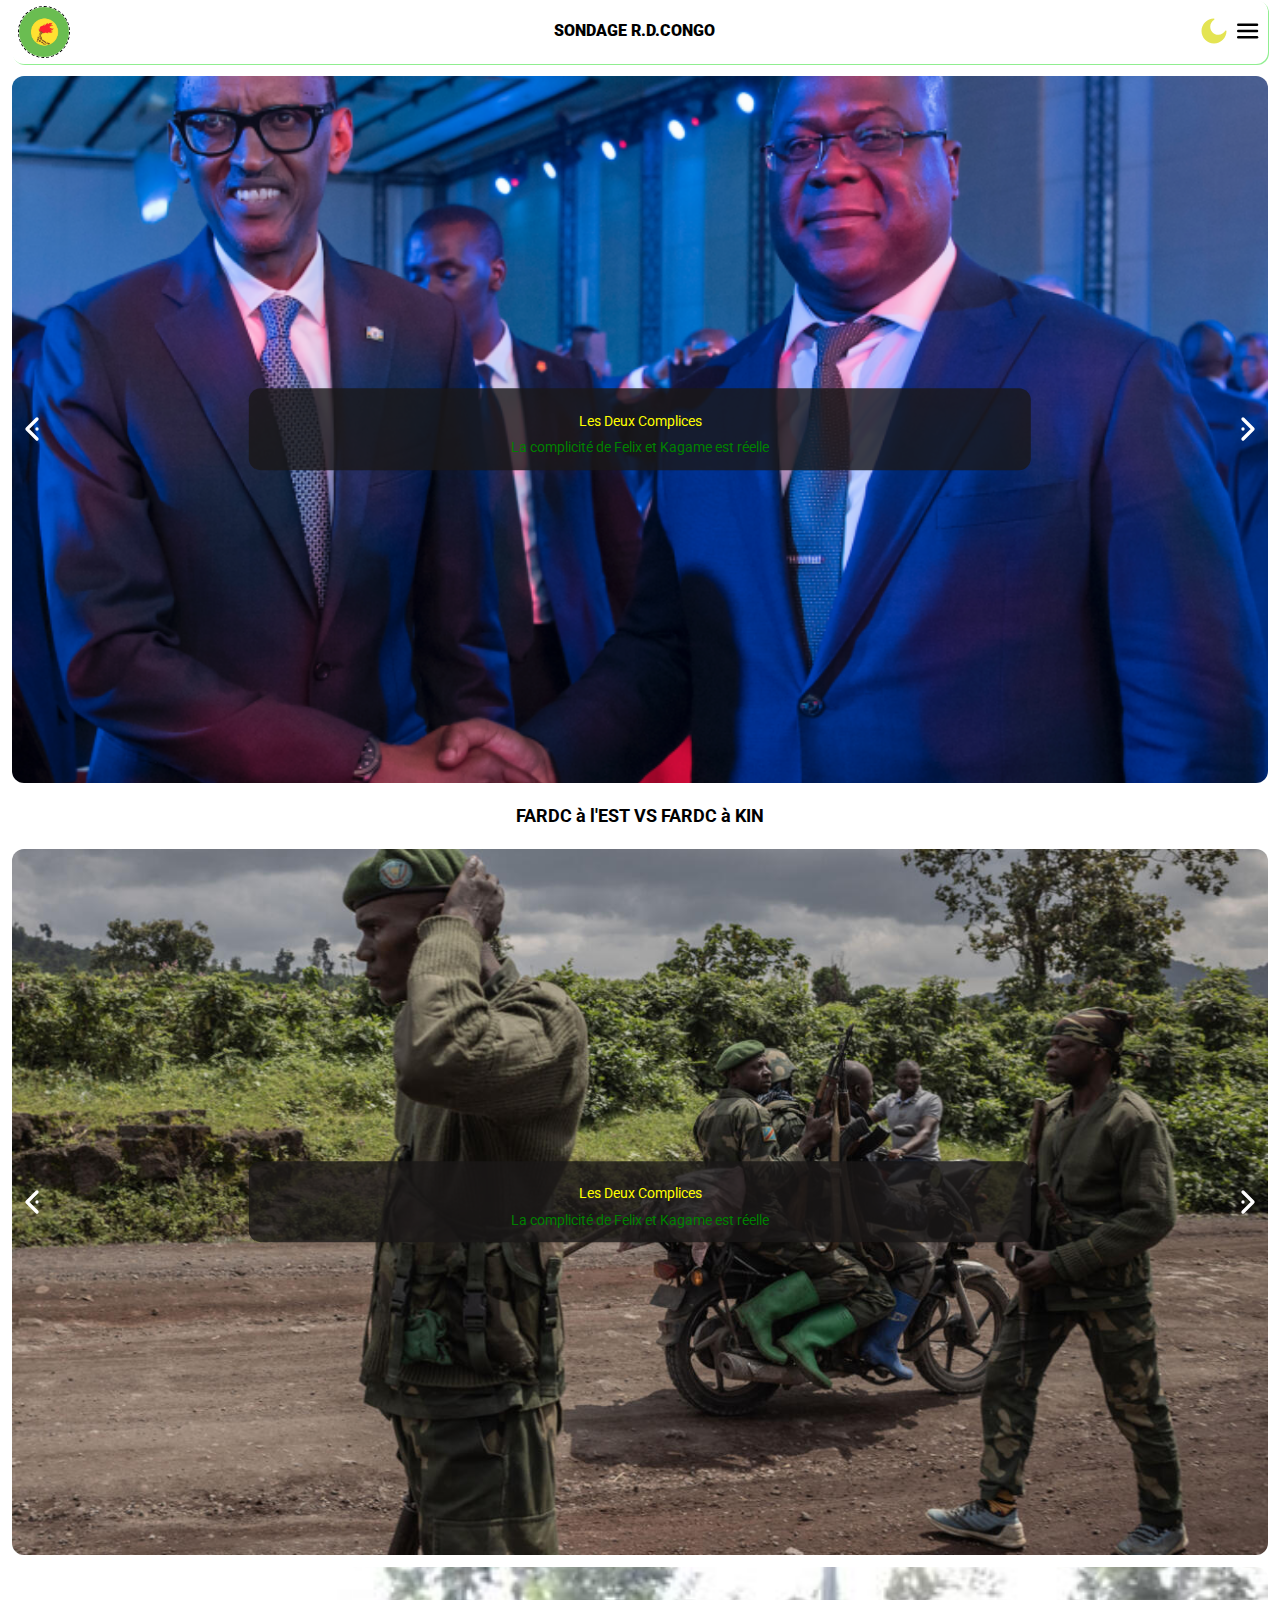
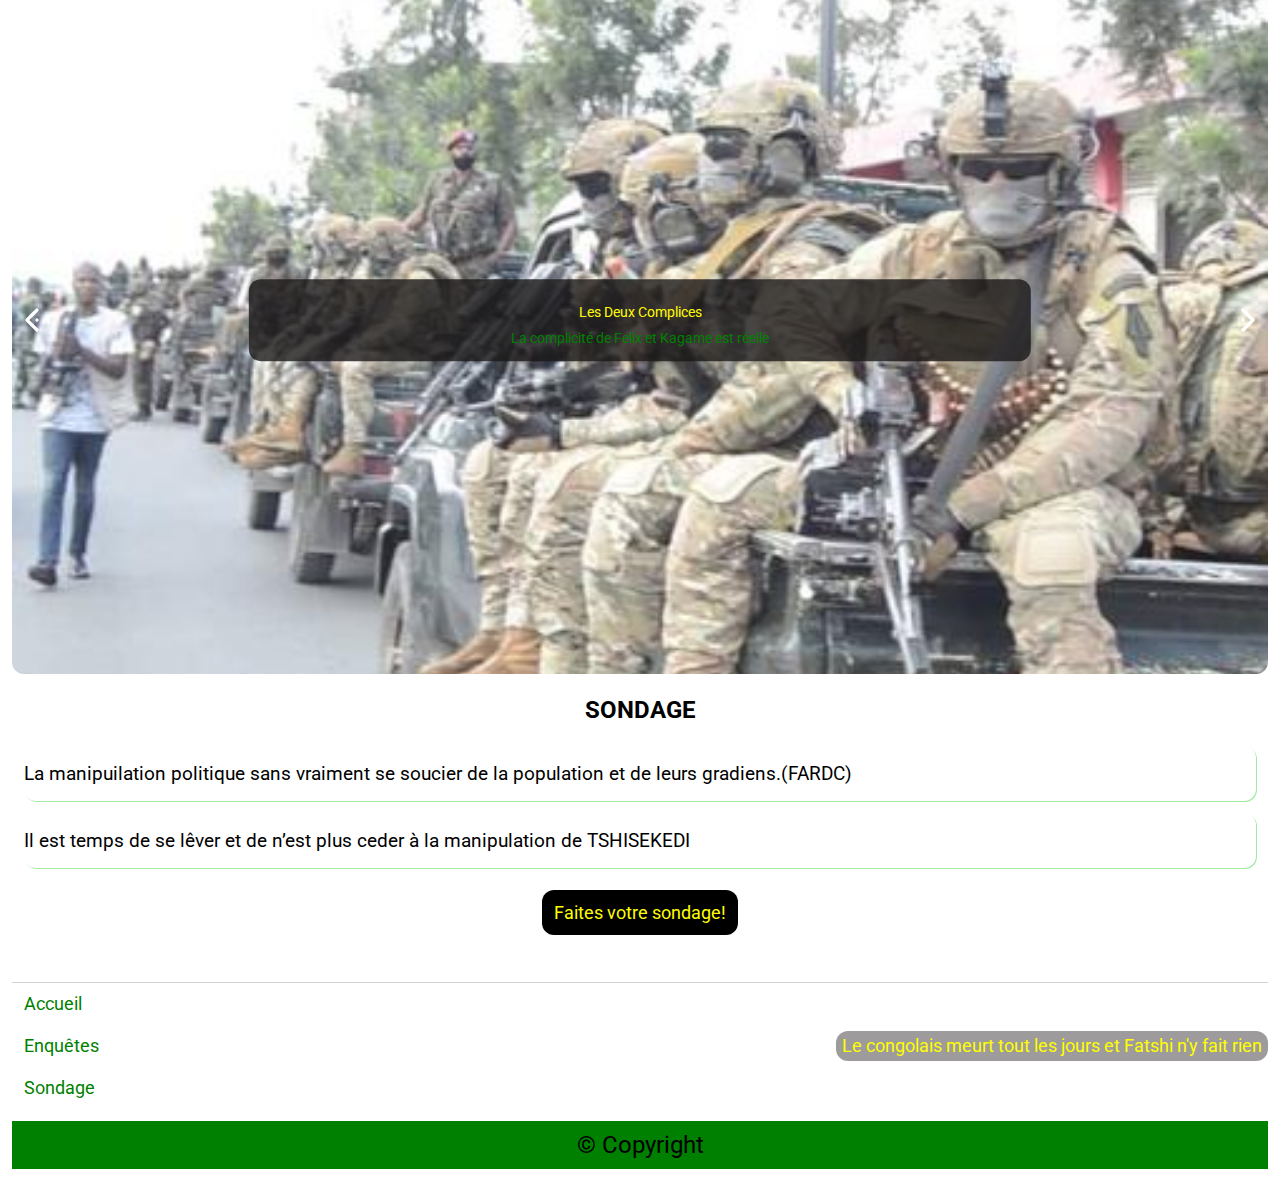
<file: index.html>
<!doctype html>
<html lang="fr">
<head>
    <meta charset="UTF-8">
    <meta name="viewport"
          content="width=device-width, user-scalable=no, initial-scale=1.0, maximum-scale=1.0, minimum-scale=1.0">
    <meta http-equiv="X-UA-Compatible" content="ie=edge">
    <link rel="preconnect" href="https://fonts.googleapis.com">
    <link rel="preconnect" href="https://fonts.gstatic.com" crossorigin>
    <link
        href="https://fonts.googleapis.com/css2?family=Roboto:ital,wght@0,100..900;1,100..900&family=Ubuntu+Sans:ital,wght@0,100..800;1,100..800&family=Ubuntu:ital,wght@0,300;0,400;0,500;0,700;1,300;1,400;1,500;1,700&display=swap"
        rel="stylesheet">
    <link rel="stylesheet" href="public/css/reset.css">
    <link id="style" rel="stylesheet" href="public/css/styles.css">
    <script src="public/js/script.js" type="module"></script>
    <title>Sondage RDCongo</title>
</head>
<body>
    <header>
        <nav>
            <a href="index.html">
                <img src="public/assets/logo/303035-2000px-flag-of-zaire-svg.jpg" alt="drapeau du Zaire">
            </a>
            <h2>Sondage R.D.Congo</h2>
            <div id="headList">
                <div class="open">
                    <ul>
                        <li><a href="index.html">Accueil</a></li>
                        <li><a href="search.html">Enquêtes</a></li>
                        <li><a href="public/sondage.html">Sondage</a></li>
                    </ul>
                    <svg id="close" width="30" height="30" xmlns:xlink="http://www.w3.org/2000/svg" fill="$text-white">
                        <use href="assets/sprites.svg#closeBurger"></use>
                    </svg>
                </div>
                <svg id="theme-switch" width="30" height="30" xmlns:xlink="http://www.w3.org/2000/svg" fill="#e4e453">
                    <use href="assets/sprites.svg#light"></use>
                </svg>
                <svg id="burger" width="30" height="30" xmlns:xlink="http://www.w3.org/2000/svg" fill="">
                    <use href="assets/sprites.svg#burger"></use>
                </svg>
            </div>
        </nav>
    </header>
    <main>
        <section id="hero">
            <div class="slides" id="rdc-vs-rw">
                <div class="elements">
                    <article class="element active 3">
                        <img src="public/assets/images/602030806225d267370232.png" alt="Image de felix tshisekedi et paul kagame">
                        <figcaption>
                            <h2>Les deux complices</h2>
                            <p>La complicité de Felix et Kagame est réelle</p>
                        </figcaption>
                    </article>
                    <article class="element">
                        <img src="public/assets/images/Felix-Tshisekedi-Paul-Kagame.jpg" alt="Image de felix tshisekedi et paul kagame">
                        <figcaption>
                            <h2>Les deux complices</h2>
                            <p>La complicité de Felix et Kagame est réelle</p>
                        </figcaption>
                    </article>
                    <article class="element">
                        <img src="public/assets/images/kagame_tshisekedi_jpg.jpg" alt="Image de felix tshisekedi et paul kagame">
                        <figcaption>
                            <h2>Les deux complices</h2>
                            <p>La complicité de Felix et Kagame est réelle</p>
                        </figcaption>
                    </article>
                    <article class="element">
                        <img src="public/assets/images/PhotoFATSHI-KAGAME.jpg" alt="Image de felix tshisekedi et paul kagame">
                        <figcaption>
                            <h2>Les deux complices</h2>
                            <p>La complicité de Felix et Kagame est réelle</p>
                        </figcaption>
                    </article>
                </div>
                <svg id="left" class="prev" width="40" height="40" xmlns:xlink="http://www.w3.org/2000/svg" fill="">
                    <use href="assets/sprites.svg#left"></use>
                </svg>
                <svg id="right" class="next1" width="40" height="40" xmlns:xlink="http://www.w3.org/2000/svg" fill="">
                    <use href="assets/sprites.svg#right"></use>
                </svg>
            </div>
        </section>
        <section id="compare">
            <h1>FARDC à l'EST VS FARDC à KIN</h1>
            <div class="slides" id="goma">
                <div class="elements">
                    <article class="element active 2">
                        <img src="public/assets/images/000_32BP787.jpg" alt="Image de felix tshisekedi et paul kagame">
                        <figcaption>
                            <h2>Les deux complices</h2>
                            <p>La complicité de Felix et Kagame est réelle</p>
                        </figcaption>
                    </article>
                    <article class="element">
                        <img src="public/assets/images/6d428760-063d-4ce9-b690-f20ef1b8b20b_w1200_r1.avif" alt="Image de felix tshisekedi et paul kagame">
                        <figcaption>
                            <h2>Les deux complices</h2>
                            <p>La complicité de Felix et Kagame est réelle</p>
                        </figcaption>
                    </article>
                    <article class="element">
                        <img src="public/assets/images/6a69ea4_ftp-import-images-1-pbvtvmjrrtbe-2025-01-27t113155z-646897230-rc28ica1urx3-rtrmadp-3-congo-security.avif" alt="Image de felix tshisekedi et paul kagame">
                        <figcaption>
                            <h2>Les deux complices</h2>
                            <p>La complicité de Felix et Kagame est réelle</p>
                        </figcaption>
                    </article>
                </div>
                <svg id="left" class="prev" width="40" height="40" xmlns:xlink="http://www.w3.org/2000/svg" fill="">
                    <use href="assets/sprites.svg#left"></use>
                </svg>
                <svg id="right" class="next2" width="40" height="40" xmlns:xlink="http://www.w3.org/2000/svg" fill="">
                    <use href="assets/sprites.svg#right"></use>
                </svg>
            </div>
            <div class="slides" id="kinois">
                <div class="elements">
                    <article class="element active 1">
                        <img src="public/assets/images/bitmap_500_nocrop_1_1_20210423122816207256-Goma.jpg_BON.jpg" alt="Image de felix tshisekedi et paul kagame">
                        <figcaption>
                            <h2>Les deux complices</h2>
                            <p>La complicité de Felix et Kagame est réelle</p>
                        </figcaption>
                    </article>
                    <article class="element 2">
                        <img src="public/assets/images/Garde-republicaine-RDC-1.jpg"
                            alt="Image de felix tshisekedi et paul kagame">
                        <figcaption>
                            <h2>Les deux complices</h2>
                            <p>La complicité de Felix et Kagame est réelle</p>
                        </figcaption>
                    </article>
                    <article class="element">
                        <img src="public/assets/images/PSX_20230724_000927-1024x537.jpg"
                            alt="Image de felix tshisekedi et paul kagame">
                        <figcaption>
                            <h2>Les deux complices</h2>
                            <p>La complicité de Felix et Kagame est réelle</p>
                        </figcaption>
                    </article>
                </div>
                <svg id="left" class="prev" width="40" height="40" xmlns:xlink="http://www.w3.org/2000/svg" fill="">
                    <use href="assets/sprites.svg#left"></use>
                </svg>
                <svg id="right" class="next3" width="40" height="40" xmlns:xlink="http://www.w3.org/2000/svg" fill="">
                    <use href="assets/sprites.svg#right"></use>
                </svg>
            </div>
        </section>
        <section id="message">
            <div class="title">
                <h2>Sondage</h2>
            </div>
            <div class="param1">
                <p>La manipuilation politique sans
                    vraiment se soucier de la population
                    et de leurs gradiens.(FARDC)</p>
            </div>
            <div class="param2">
                <p>Il est temps de se lêver et de n’est plus
                    ceder à la manipulation de TSHISEKEDI</p>
            </div>
            <div class="sondage">
                <a href="public/sondage.html">Faites votre sondage!</a>
            </div>
        </section>
        
    </main>
    <footer>
        <div class="main">
            <ul>
                <li><a href="index.html">Accueil</a></li>
                <li><a href="search.html">Enquêtes</a></li>
                <li><a href="public/sondage.html">Sondage</a></li>
            </ul>
            <div class="text">
                <p>Le congolais meurt tout les jours et Fatshi n'y fait rien</p>
            </div>
        </div>
        <div class="foot">
            <p>&copy; Copyright</p>
        </div>
    </footer>
</body>
</html>
</file>
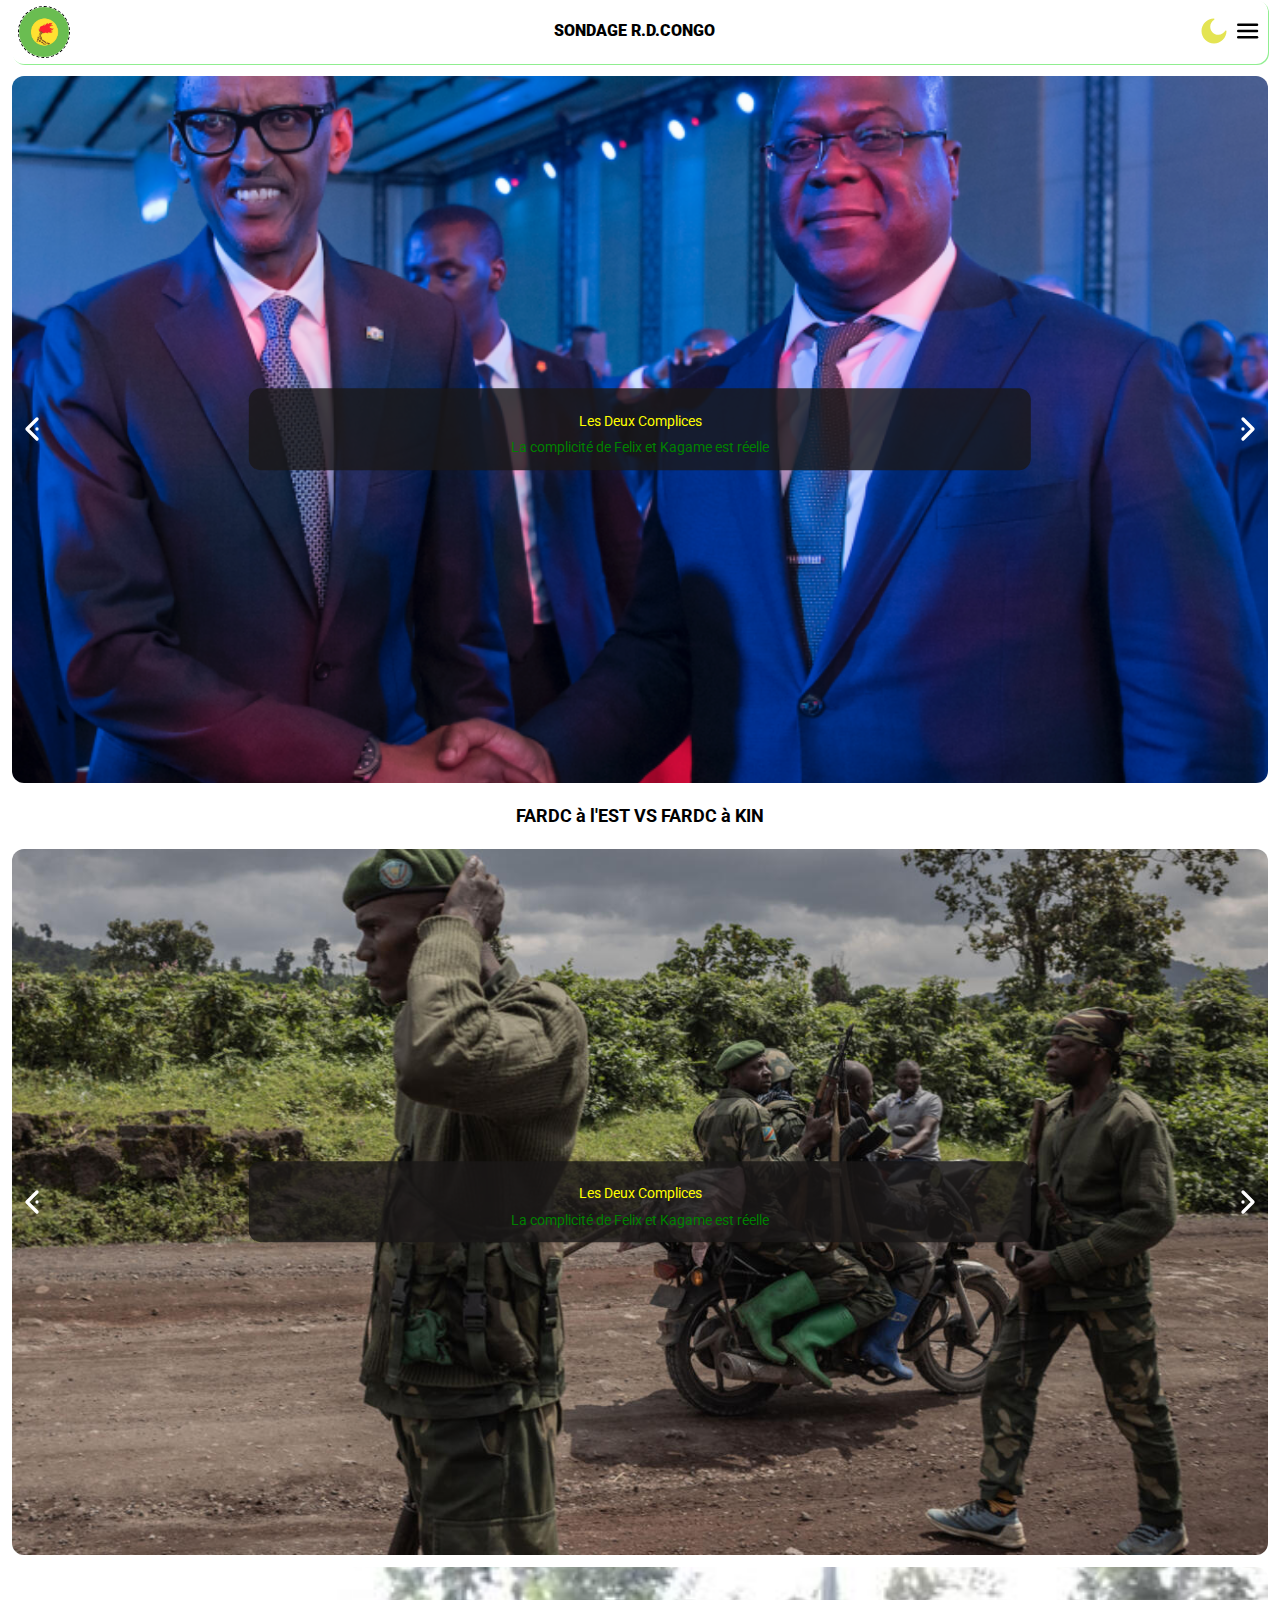
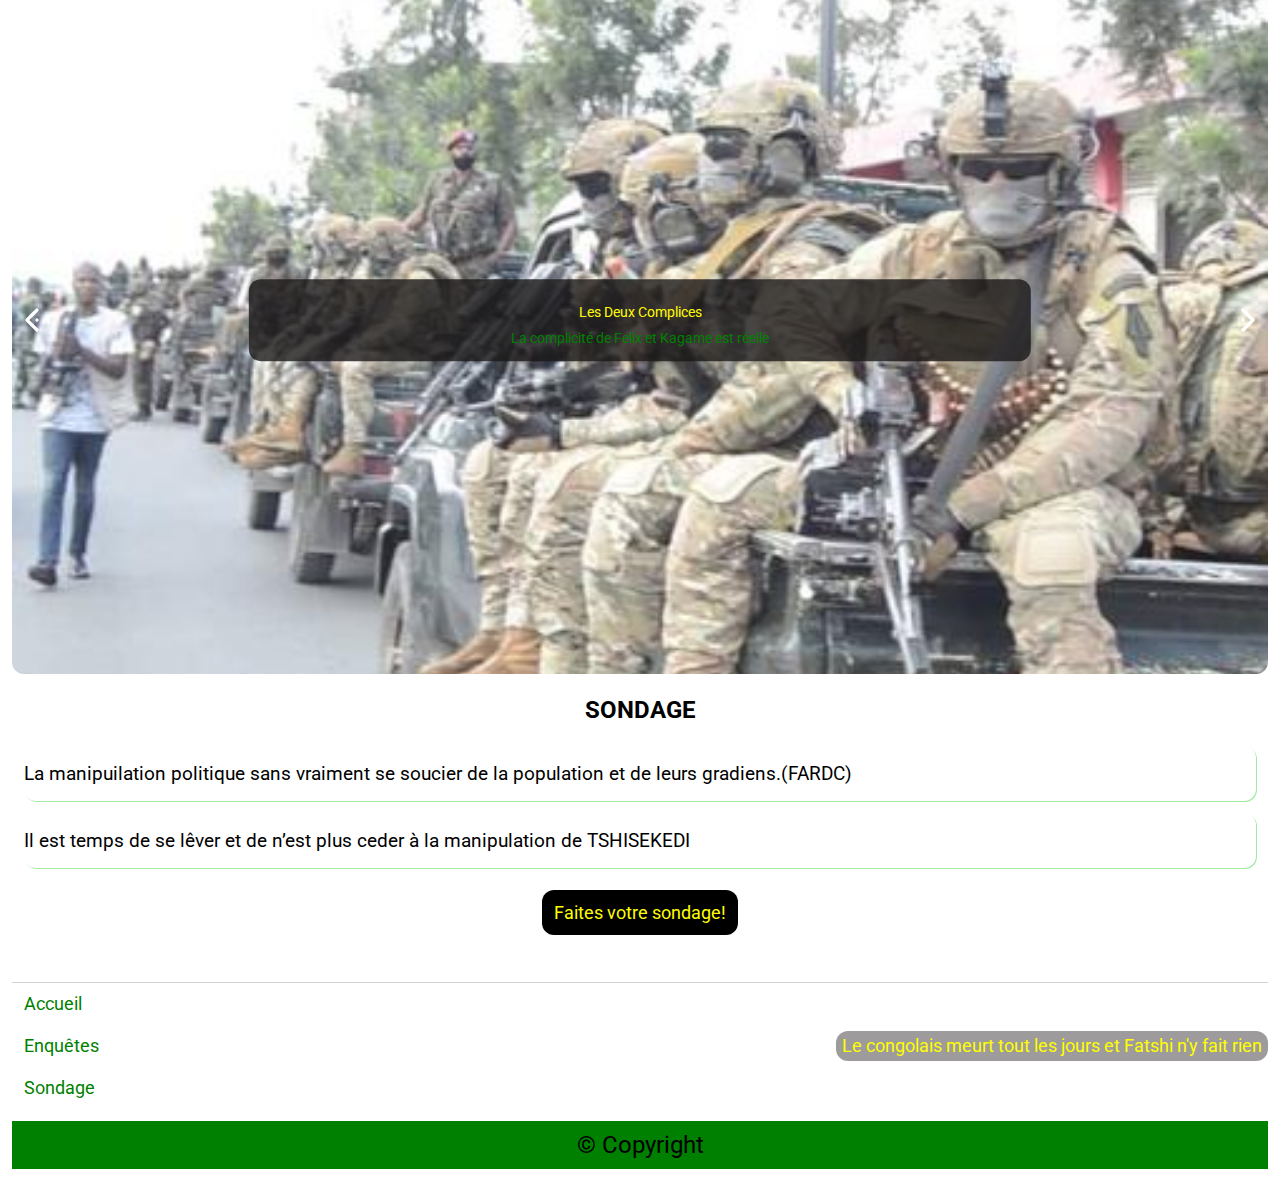
<file: app/index.html>
<!doctype html>
<html lang="fr">
<head>
    <meta charset="UTF-8">
    <meta name="viewport"
          content="width=device-width, user-scalable=no, initial-scale=1.0, maximum-scale=1.0, minimum-scale=1.0">
    <meta http-equiv="X-UA-Compatible" content="ie=edge">
    <link rel="preconnect" href="https://fonts.googleapis.com">
    <link rel="preconnect" href="https://fonts.gstatic.com" crossorigin>
    <link
        href="https://fonts.googleapis.com/css2?family=Roboto:ital,wght@0,100..900;1,100..900&family=Ubuntu+Sans:ital,wght@0,100..800;1,100..800&family=Ubuntu:ital,wght@0,300;0,400;0,500;0,700;1,300;1,400;1,500;1,700&display=swap"
        rel="stylesheet">
    <link rel="stylesheet" href="css/reset.css">
    <link id="style" rel="stylesheet" href="css/styles.css">
    <script src="js/script.js" type="module"></script>
    <title>Sondage RDCongo</title>
</head>
<body>
    <header>
        <nav>
            <a href="index.html">
                <img src="assets/logo/303035-2000px-flag-of-zaire-svg.jpg" alt="drapeau du Zaire">
            </a>
            <h2>Sondage R.D.Congo</h2>
            <div id="headList">
                <div class="open">
                    <ul>
                        <li><a href="index.html">Accueil</a></li>
                        <li><a href="search.html">Enquêtes</a></li>
                        <li><a href="sondage.html">Sondage</a></li>
                    </ul>
                    <svg id="close" width="30" height="30" xmlns:xlink="http://www.w3.org/2000/svg" fill="$text-white">
                        <use href="assets/sprites.svg#closeBurger"></use>
                    </svg>
                </div>
                <svg id="theme-switch" width="30" height="30" xmlns:xlink="http://www.w3.org/2000/svg" fill="#e4e453">
                    <use href="assets/sprites.svg#light"></use>
                </svg>
                <svg id="burger" width="30" height="30" xmlns:xlink="http://www.w3.org/2000/svg" fill="">
                    <use href="assets/sprites.svg#burger"></use>
                </svg>
            </div>
        </nav>
    </header>
    <main>
        <section id="hero">
            <div class="slides" id="rdc-vs-rw">
                <div class="elements">
                    <article class="element active 3">
                        <img src="assets/images/602030806225d267370232.png" alt="Image de felix tshisekedi et paul kagame">
                        <figcaption>
                            <h2>Les deux complices</h2>
                            <p>La complicité de Felix et Kagame est réelle</p>
                        </figcaption>
                    </article>
                    <article class="element">
                        <img src="assets/images/Felix-Tshisekedi-Paul-Kagame.jpg" alt="Image de felix tshisekedi et paul kagame">
                        <figcaption>
                            <h2>Les deux complices</h2>
                            <p>La complicité de Felix et Kagame est réelle</p>
                        </figcaption>
                    </article>
                    <article class="element">
                        <img src="assets/images/kagame_tshisekedi_jpg.jpg" alt="Image de felix tshisekedi et paul kagame">
                        <figcaption>
                            <h2>Les deux complices</h2>
                            <p>La complicité de Felix et Kagame est réelle</p>
                        </figcaption>
                    </article>
                    <article class="element">
                        <img src="assets/images/PhotoFATSHI-KAGAME.jpg" alt="Image de felix tshisekedi et paul kagame">
                        <figcaption>
                            <h2>Les deux complices</h2>
                            <p>La complicité de Felix et Kagame est réelle</p>
                        </figcaption>
                    </article>
                </div>
                <svg id="left" class="prev" width="40" height="40" xmlns:xlink="http://www.w3.org/2000/svg" fill="">
                    <use href="assets/sprites.svg#left"></use>
                </svg>
                <svg id="right" class="next1" width="40" height="40" xmlns:xlink="http://www.w3.org/2000/svg" fill="">
                    <use href="assets/sprites.svg#right"></use>
                </svg>
            </div>
        </section>
        <section id="compare">
            <h1>FARDC à l'EST VS FARDC à KIN</h1>
            <div class="slides" id="goma">
                <div class="elements">
                    <article class="element active 2">
                        <img src="assets/images/000_32BP787.jpg" alt="Image de felix tshisekedi et paul kagame">
                        <figcaption>
                            <h2>Les deux complices</h2>
                            <p>La complicité de Felix et Kagame est réelle</p>
                        </figcaption>
                    </article>
                    <article class="element">
                        <img src="assets/images/6d428760-063d-4ce9-b690-f20ef1b8b20b_w1200_r1.avif" alt="Image de felix tshisekedi et paul kagame">
                        <figcaption>
                            <h2>Les deux complices</h2>
                            <p>La complicité de Felix et Kagame est réelle</p>
                        </figcaption>
                    </article>
                    <article class="element">
                        <img src="assets/images/6a69ea4_ftp-import-images-1-pbvtvmjrrtbe-2025-01-27t113155z-646897230-rc28ica1urx3-rtrmadp-3-congo-security.avif" alt="Image de felix tshisekedi et paul kagame">
                        <figcaption>
                            <h2>Les deux complices</h2>
                            <p>La complicité de Felix et Kagame est réelle</p>
                        </figcaption>
                    </article>
                </div>
                <svg id="left" class="prev" width="40" height="40" xmlns:xlink="http://www.w3.org/2000/svg" fill="">
                    <use href="assets/sprites.svg#left"></use>
                </svg>
                <svg id="right" class="next2" width="40" height="40" xmlns:xlink="http://www.w3.org/2000/svg" fill="">
                    <use href="assets/sprites.svg#right"></use>
                </svg>
            </div>
            <div class="slides" id="kinois">
                <div class="elements">
                    <article class="element active 1">
                        <img src="assets/images/bitmap_500_nocrop_1_1_20210423122816207256-Goma.jpg_BON.jpg" alt="Image de felix tshisekedi et paul kagame">
                        <figcaption>
                            <h2>Les deux complices</h2>
                            <p>La complicité de Felix et Kagame est réelle</p>
                        </figcaption>
                    </article>
                    <article class="element 2">
                        <img src="assets/images/Garde-republicaine-RDC-1.jpg"
                            alt="Image de felix tshisekedi et paul kagame">
                        <figcaption>
                            <h2>Les deux complices</h2>
                            <p>La complicité de Felix et Kagame est réelle</p>
                        </figcaption>
                    </article>
                    <article class="element">
                        <img src="assets/images/PSX_20230724_000927-1024x537.jpg"
                            alt="Image de felix tshisekedi et paul kagame">
                        <figcaption>
                            <h2>Les deux complices</h2>
                            <p>La complicité de Felix et Kagame est réelle</p>
                        </figcaption>
                    </article>
                </div>
                <svg id="left" class="prev" width="40" height="40" xmlns:xlink="http://www.w3.org/2000/svg" fill="">
                    <use href="assets/sprites.svg#left"></use>
                </svg>
                <svg id="right" class="next3" width="40" height="40" xmlns:xlink="http://www.w3.org/2000/svg" fill="">
                    <use href="assets/sprites.svg#right"></use>
                </svg>
            </div>
        </section>
        <section id="message">
            <div class="title">
                <h2>Sondage</h2>
            </div>
            <div class="param1">
                <p>La manipuilation politique sans
                    vraiment se soucier de la population
                    et de leurs gradiens.(FARDC)</p>
            </div>
            <div class="param2">
                <p>Il est temps de se lêver et de n’est plus
                    ceder à la manipulation de TSHISEKEDI</p>
            </div>
            <div class="sondage">
                <a href="sondage.html">Faites votre sondage!</a>
            </div>
        </section>
        
    </main>
    <footer>
        <div class="main">
            <ul>
                <li><a href="index.html">Accueil</a></li>
                <li><a href="search.html">Enquêtes</a></li>
                <li><a href="sondage.html">Sondage</a></li>
            </ul>
            <div class="text">
                <p>Le congolais meurt tout les jours et Fatshi n'y fait rien</p>
            </div>
        </div>
        <div class="foot">
            <p>&copy; Copyright</p>
        </div>
    </footer>
</body>
</html>
</file>
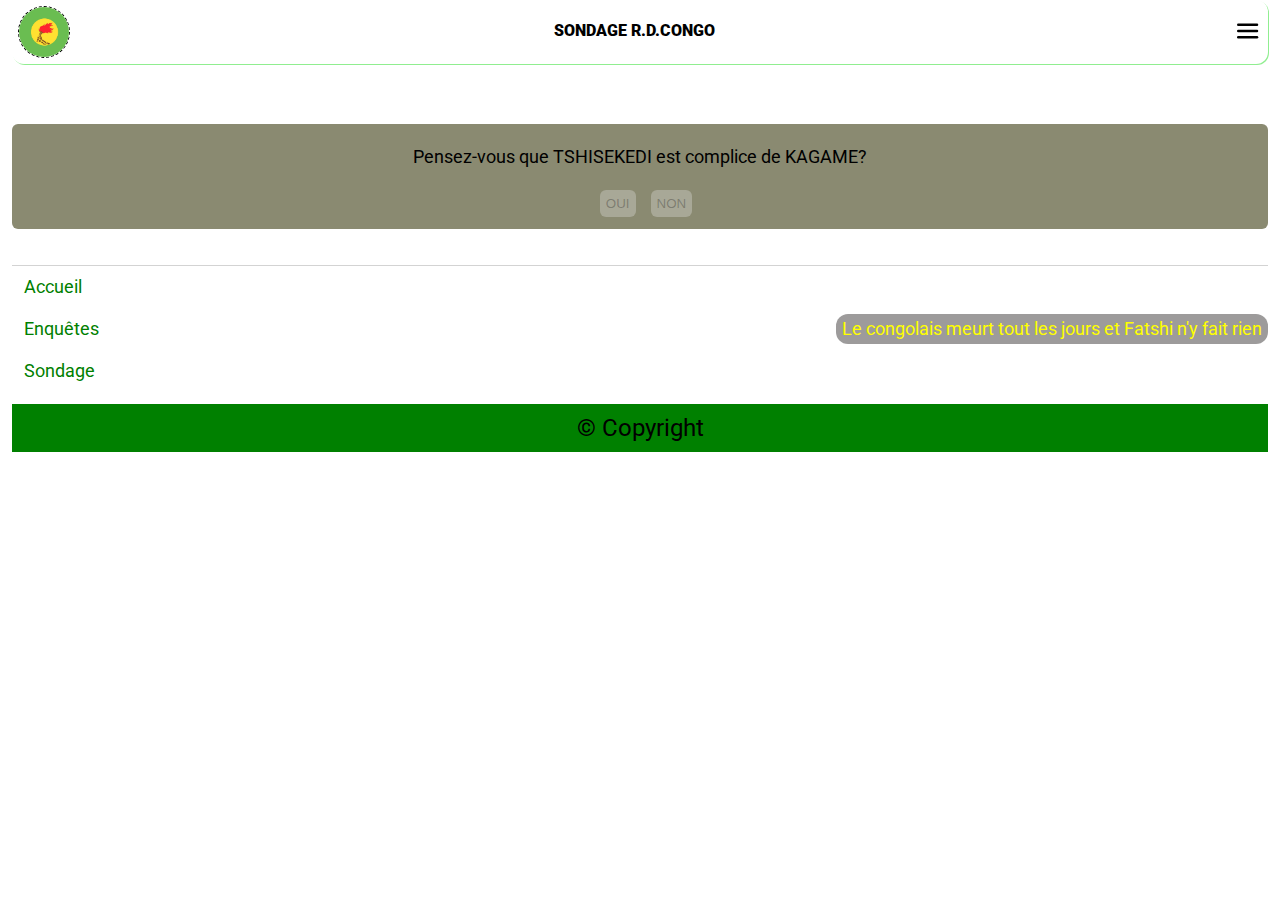
<file: sondage.html>
<!doctype html>
<html lang="fr">
<head>
    <meta charset="UTF-8">
    <meta name="viewport"
          content="width=device-width, user-scalable=no, initial-scale=1.0, maximum-scale=1.0, minimum-scale=1.0">
    <meta http-equiv="X-UA-Compatible" content="ie=edge">
    <link rel="preconnect" href="https://fonts.googleapis.com">
    <link rel="preconnect" href="https://fonts.gstatic.com" crossorigin>
    <link
            href="https://fonts.googleapis.com/css2?family=Roboto:ital,wght@0,100..900;1,100..900&family=Ubuntu+Sans:ital,wght@0,100..800;1,100..800&family=Ubuntu:ital,wght@0,300;0,400;0,500;0,700;1,300;1,400;1,500;1,700&display=swap"
            rel="stylesheet">
    <link rel="stylesheet" href="css/reset.css">
    <link rel="stylesheet" href="css/styles.css">
    <script src="js/script.js" type="module"></script>
    <script src="js/function/sondage.js" defer></script>
    <title>Sondage RDCongo</title>
</head>
<body>
    <header>
        <nav>
            <a href="index.html">
                <img src="assets/logo/303035-2000px-flag-of-zaire-svg.jpg" alt="drapeau du Zaire">
            </a>
            <h2>Sondage R.D.Congo</h2>
            <div id="headList">
                <div class="open">
                    <ul>
                        <li><a href="index.html">Accueil</a></li>
                        <li><a href="index.html">Enquêtes</a></li>
                        <li><a href="index.html">Sondage</a></li>
                    </ul>
                    <svg id="close" width="30" height="30" xmlns:xlink="http://www.w3.org/2000/svg" fill="$text-white">
                        <use href="assets/sprites.svg#closeBurger"></use>
                    </svg>
                </div>
                <svg id="theme-switch" width="30" height="30" xmlns:xlink="http://www.w3.org/2000/svg" fill="#e4e453">
                    <use href="assets/sprites.svg#moon"></use>
                </svg>
                <svg id="burger" width="30" height="30" xmlns:xlink="http://www.w3.org/2000/svg" fill="">
                    <use href="assets/sprites.svg#burger"></use>
                </svg>
            </div>
        </nav>
    </header>
    <main>
        <section id="sondage">
            <form action="" data-netlify="true">
                <div class="question">
                    <label>Pensez-vous que <strong>TSHISEKEDI</strong> est complice de <strong>KAGAME</strong>?</label>
                </div>
                <div class="btnSubmit">
                    <button id="yes" type="submit" disabled>OUI</button>
                    <button id="no" type="submit" disabled>NON</button>
                </div>
            </form>
        </section>
    </main>
    <template id="templateForm">
        <form action="">
            <div class="">
                <label> <strong></strong><strong></strong>?</label>
            </div>
            <div class="">
                <button id="" type="" disabled></button>
                <button id="" type="" disabled></button>
            </div>
        </form>
    </template>
    <footer>
        <div class="main">
            <ul>
                <li><a href="index.html">Accueil</a></li>
                <li><a href="search.html">Enquêtes</a></li>
                <li><a href="sondage.html">Sondage</a></li>
            </ul>
            <div class="text">
                <p>Le congolais meurt tout les jours et Fatshi n'y fait rien</p>
            </div>
        </div>
        <div class="foot">
            <p>&copy; Copyright</p>
        </div>
    </footer>
</body>
</html>
</file>
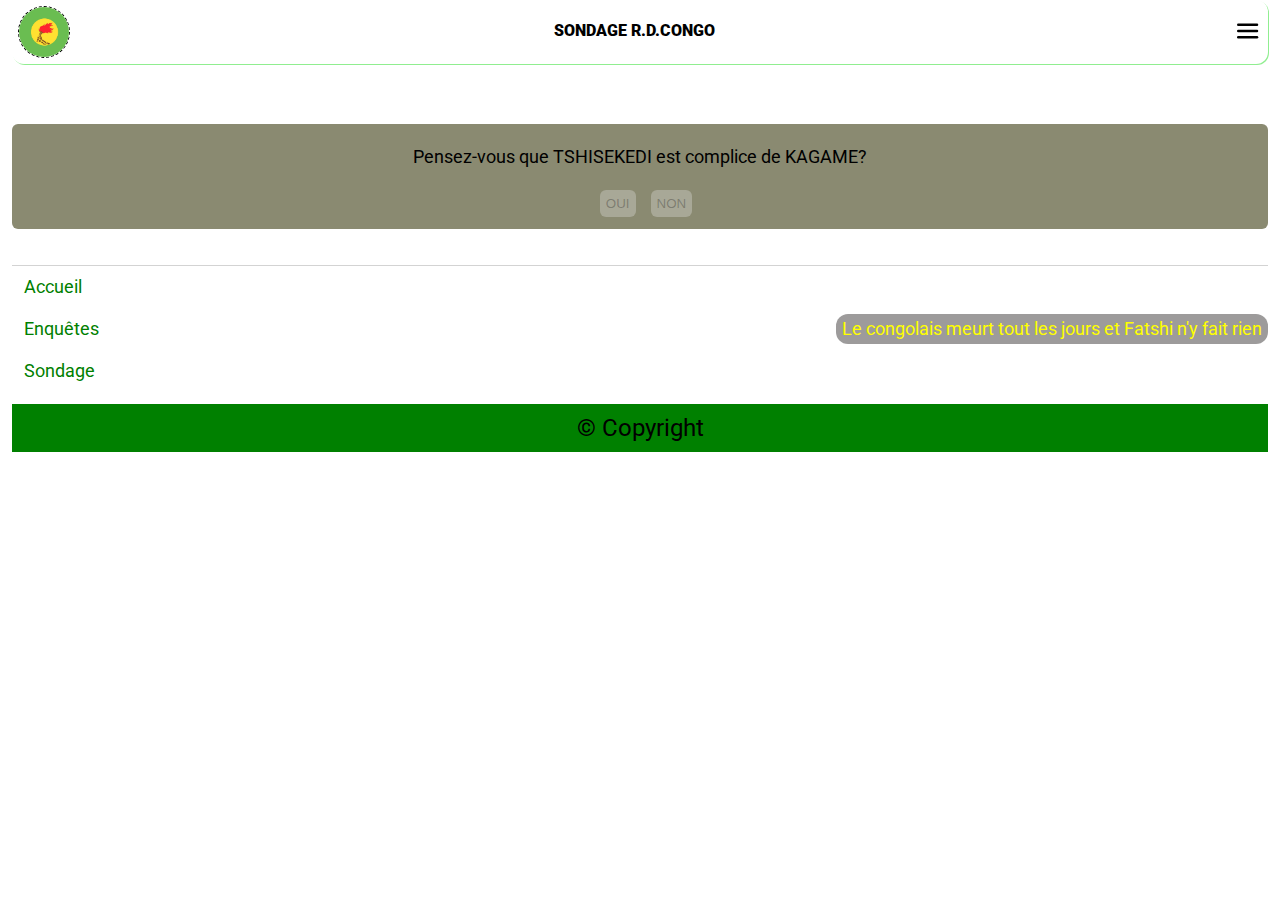
<file: sondage2.html>
<!doctype html>
<html lang="fr">
<head>
    <meta charset="UTF-8">
    <meta name="viewport"
          content="width=device-width, user-scalable=no, initial-scale=1.0, maximum-scale=1.0, minimum-scale=1.0">
    <meta http-equiv="X-UA-Compatible" content="ie=edge">
    <link rel="preconnect" href="https://fonts.googleapis.com">
    <link rel="preconnect" href="https://fonts.gstatic.com" crossorigin>
    <link
            href="https://fonts.googleapis.com/css2?family=Roboto:ital,wght@0,100..900;1,100..900&family=Ubuntu+Sans:ital,wght@0,100..800;1,100..800&family=Ubuntu:ital,wght@0,300;0,400;0,500;0,700;1,300;1,400;1,500;1,700&display=swap"
            rel="stylesheet">
    <link rel="stylesheet" href="css/reset.css">
    <link rel="stylesheet" href="css/styles.css">
    <script src="js/script.js" type="module"></script>
    <title>Sondage RDCongo</title>
</head>
<body>
<header>
    <nav>
        <a href="index.html">
            <img src="assets/logo/303035-2000px-flag-of-zaire-svg.jpg" alt="drapeau du Zaire">
        </a>
        <h2>Sondage R.D.Congo</h2>
        <div id="headList">
            <div class="open">
                <ul>
                    <li><a href="index.html">Accueil</a></li>
                    <li><a href="index.html">Enquêtes</a></li>
                    <li><a href="index.html">Sondage</a></li>
                </ul>
                <svg id="close" width="30" height="30" xmlns:xlink="http://www.w3.org/2000/svg" fill="$text-white">
                    <use href="assets/sprites.svg#closeBurger"></use>
                </svg>
            </div>
            <svg id="theme-switch" width="30" height="30" xmlns:xlink="http://www.w3.org/2000/svg" fill="#e4e453">
                <use href="assets/sprites.svg#moon"></use>
            </svg>
            <svg id="burger" width="30" height="30" xmlns:xlink="http://www.w3.org/2000/svg" fill="">
                <use href="assets/sprites.svg#burger"></use>
            </svg>
        </div>
    </nav>
</header>
<main>
    <section id="sondage">
        <form action="" data-netlify="true">
            <div class="question">
                <label>Pensez-vous que <strong>TSHISEKEDI</strong> est complice de <strong>KAGAME</strong>?</label>
            </div>
            <div class="btnSubmit">
                <button id="yes" type="submit" disabled>OUI</button>
                <button id="no" type="submit" disabled>NON</button>
            </div>
        </form>
    </section>
</main>
<template id="templateForm">
    <form action="">
        <div class="">
            <label> <strong></strong><strong></strong>?</label>
        </div>
        <div class="">
            <button id="" type="" disabled></button>
            <button id="" type="" disabled></button>
        </div>
    </form>
</template>
<footer>
    <div class="main">
        <ul>
            <li><a href="index.html">Accueil</a></li>
            <li><a href="search.html">Enquêtes</a></li>
            <li><a href="sondage.html">Sondage</a></li>
        </ul>
        <div class="text">
            <p>Le congolais meurt tout les jours et Fatshi n'y fait rien</p>
        </div>
    </div>
    <div class="foot">
        <p>&copy; Copyright</p>
    </div>
</footer>
</body>
</html>
</file>
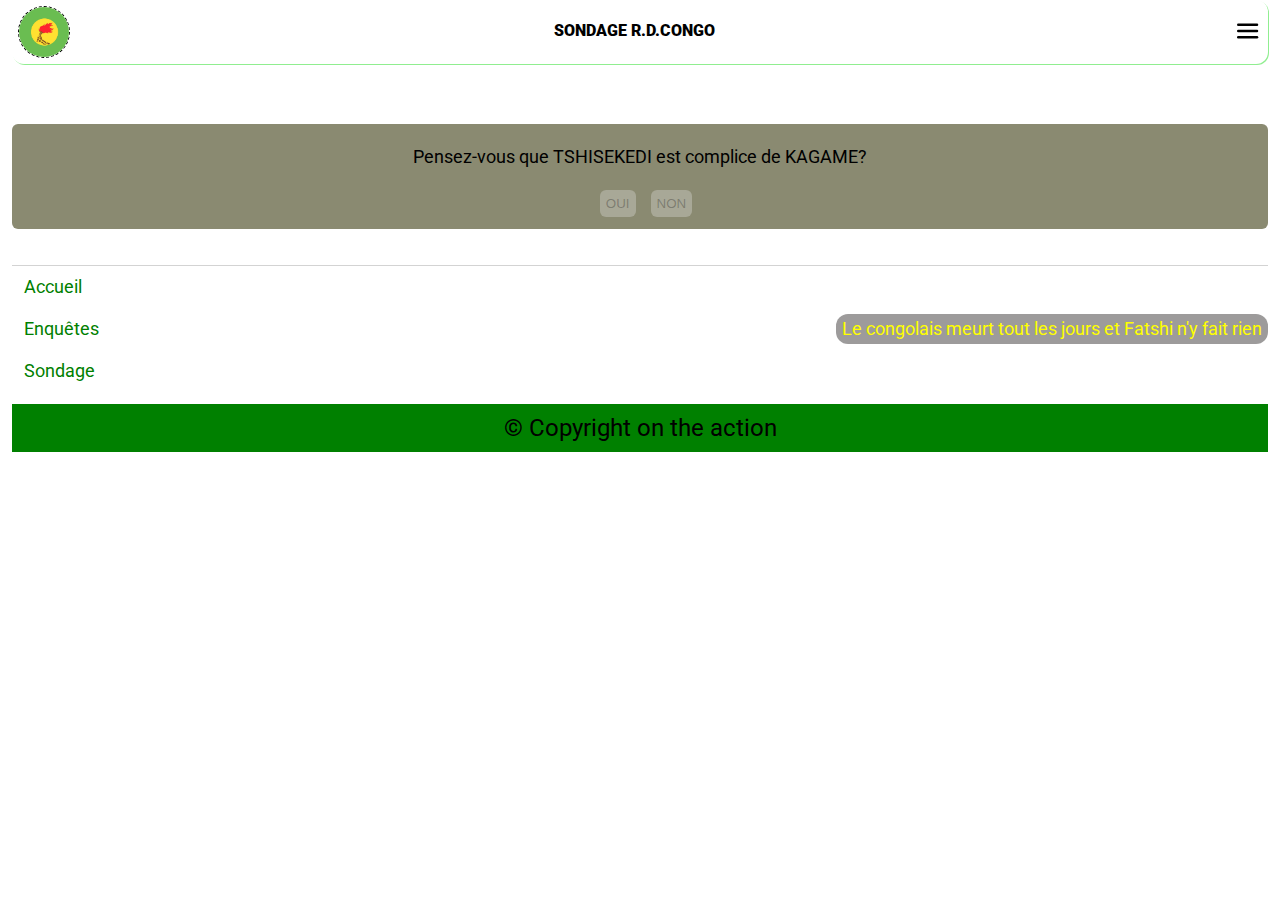
<file: app/sondage.html>
<?php include 'index.php'; ?>
<!doctype html>
<html lang="fr">
<head>
    <meta charset="UTF-8">
    <meta name="viewport"
          content="width=device-width, user-scalable=no, initial-scale=1.0, maximum-scale=1.0, minimum-scale=1.0">
    <meta http-equiv="X-UA-Compatible" content="ie=edge">
    <link rel="preconnect" href="https://fonts.googleapis.com">
    <link rel="preconnect" href="https://fonts.gstatic.com" crossorigin>
    <link
            href="https://fonts.googleapis.com/css2?family=Roboto:ital,wght@0,100..900;1,100..900&family=Ubuntu+Sans:ital,wght@0,100..800;1,100..800&family=Ubuntu:ital,wght@0,300;0,400;0,500;0,700;1,300;1,400;1,500;1,700&display=swap"
            rel="stylesheet">
    <link rel="stylesheet" href="css/reset.css">
    <link rel="stylesheet" href="css/styles.css">
<!--    <script src="js/script.js" type="module"></script>-->
    <script src="js/function/sondage.js" defer></script>
    <title>Sondage RDCongo</title>
</head>
<body>
    <header>
        <nav>
            <a href="index.html">
                <img src="assets/logo/303035-2000px-flag-of-zaire-svg.jpg" alt="drapeau du Zaire">
            </a>
            <h2>Sondage R.D.Congo</h2>
            <div id="headList">
                <div class="open">
                    <ul>
                        <li><a href="index.html">Accueil</a></li>
                        <li><a href="index.html">Enquêtes</a></li>
                        <li><a href="index.html">Sondage</a></li>
                    </ul>
                    <svg id="close" width="30" height="30" xmlns:xlink="http://www.w3.org/2000/svg" fill="$text-white">
                        <use href="assets/sprites.svg#closeBurger"></use>
                    </svg>
                </div>
                <svg id="theme-switch" width="30" height="30" xmlns:xlink="http://www.w3.org/2000/svg" fill="#e4e453">
                    <use href="assets/sprites.svg#moon"></use>
                </svg>
                <svg id="burger" width="30" height="30" xmlns:xlink="http://www.w3.org/2000/svg" fill="">
                    <use href="assets/sprites.svg#burger"></use>
                </svg>
            </div>
        </nav>
    </header>
    <main>
        <section id="sondage">
            <form action="" data-netlify="true">
                <div class="question">
                    <label>Pensez-vous que <strong>TSHISEKEDI</strong> est complice de <strong>KAGAME</strong>?</label>
                </div>
                <div class="btnSubmit">
                    <button data-value="yes" id="yes" type="submit" disabled>OUI</button>
                    <button data-value="no" id="no" type="submit" disabled>NON</button>
                </div>
            </form>
        </section>
    </main>
    <template id="templateForm">
        <form action="">
            <div class="">
                <label> <strong></strong><strong></strong>?</label>
            </div>
            <div class="">
                <button id="" type="" disabled></button>
                <button id="" type="" disabled></button>
            </div>
        </form>
    </template>
    <footer>
        <div class="main">
            <ul>
                <li><a href="index.html">Accueil</a></li>
                <li><a href="search.html">Enquêtes</a></li>
                <li><a href="sondage.html">Sondage</a></li>
            </ul>
            <div class="text">
                <p>Le congolais meurt tout les jours et Fatshi n'y fait rien</p>
            </div>
        </div>
        <div class="foot">
            <p>&copy; Copyright on the action</p>
        </div>
    </footer>
</body>

</html>
</file>
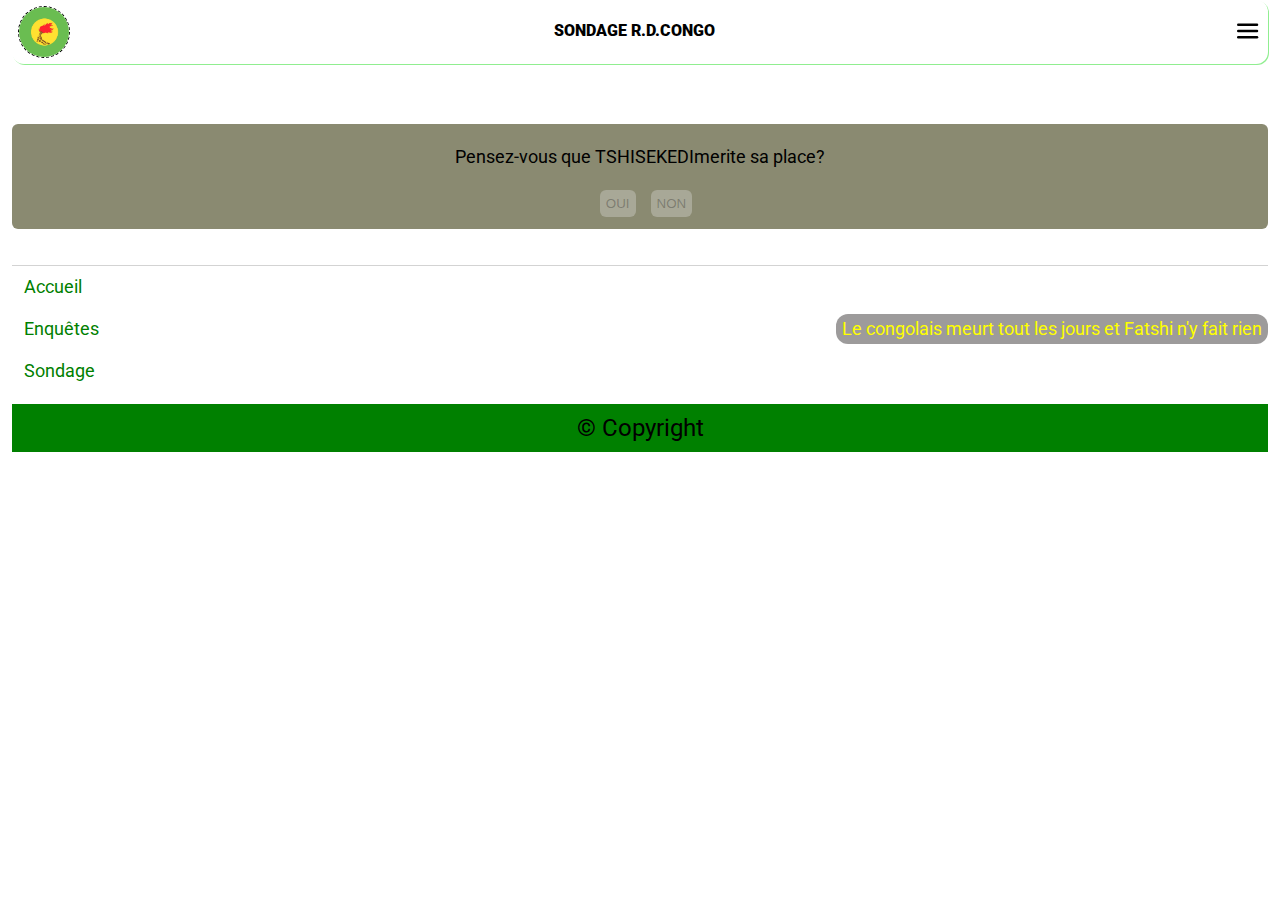
<file: app/sondage2.html>
<!doctype html>
<html lang="fr">

<head>
    <meta charset="UTF-8">
    <meta name="viewport"
        content="width=device-width, user-scalable=no, initial-scale=1.0, maximum-scale=1.0, minimum-scale=1.0">
    <meta http-equiv="X-UA-Compatible" content="ie=edge">
    <link rel="preconnect" href="https://fonts.googleapis.com">
    <link rel="preconnect" href="https://fonts.gstatic.com" crossorigin>
    <link
        href="https://fonts.googleapis.com/css2?family=Roboto:ital,wght@0,100..900;1,100..900&family=Ubuntu+Sans:ital,wght@0,100..800;1,100..800&family=Ubuntu:ital,wght@0,300;0,400;0,500;0,700;1,300;1,400;1,500;1,700&display=swap"
        rel="stylesheet">
    <link rel="stylesheet" href="css/reset.css">
    <link rel="stylesheet" href="css/styles.css">
    <script src="js/function/sondage2.js" defer></script>
    <title>Sondage RDCongo</title>
</head>

<body>
    <header>
        <nav>
            <a href="index.html">
                <img src="assets/logo/303035-2000px-flag-of-zaire-svg.jpg" alt="drapeau du Zaire">
            </a>
            <h2>Sondage R.D.Congo</h2>
            <div id="headList">
                <div class="open">
                    <ul>
                        <li><a href="index.html">Accueil</a></li>
                        <li><a href="index.html">Enquêtes</a></li>
                        <li><a href="index.html">Sondage</a></li>
                    </ul>
                    <svg id="close" width="30" height="30" xmlns:xlink="http://www.w3.org/2000/svg" fill="$text-white">
                        <use href="assets/sprites.svg#closeBurger"></use>
                    </svg>
                </div>
                <svg id="theme-switch" width="30" height="30" xmlns:xlink="http://www.w3.org/2000/svg" fill="#e4e453">
                    <use href="assets/sprites.svg#moon"></use>
                </svg>
                <svg id="burger" width="30" height="30" xmlns:xlink="http://www.w3.org/2000/svg" fill="">
                    <use href="assets/sprites.svg#burger"></use>
                </svg>
            </div>
        </nav>
    </header>
    <main>
        <section id="sondage2">
            <form action="" data-netlify="true">
                <div class="question">
                    <label>Pensez-vous que <strong>TSHISEKEDI</strong>merite sa <strong>place</strong>?</label>
                </div>
                <div class="btnSubmit">
                    <button data-value="yes" id="yes" type="submit" disabled>OUI</button>
                    <button data-value="no" id="no" type="submit" disabled>NON</button>
                </div>
            </form>
        </section>
    </main>
    <footer>
        <div class="main">
            <ul>
                <li><a href="index.html">Accueil</a></li>
                <li><a href="search.html">Enquêtes</a></li>
                <li><a href="sondage.html">Sondage</a></li>
            </ul>
            <div class="text">
                <p>Le congolais meurt tout les jours et Fatshi n'y fait rien</p>
            </div>
        </div>
        <div class="foot">
            <p>&copy; Copyright</p>
        </div>
    </footer>
</body>

</html>
</file>
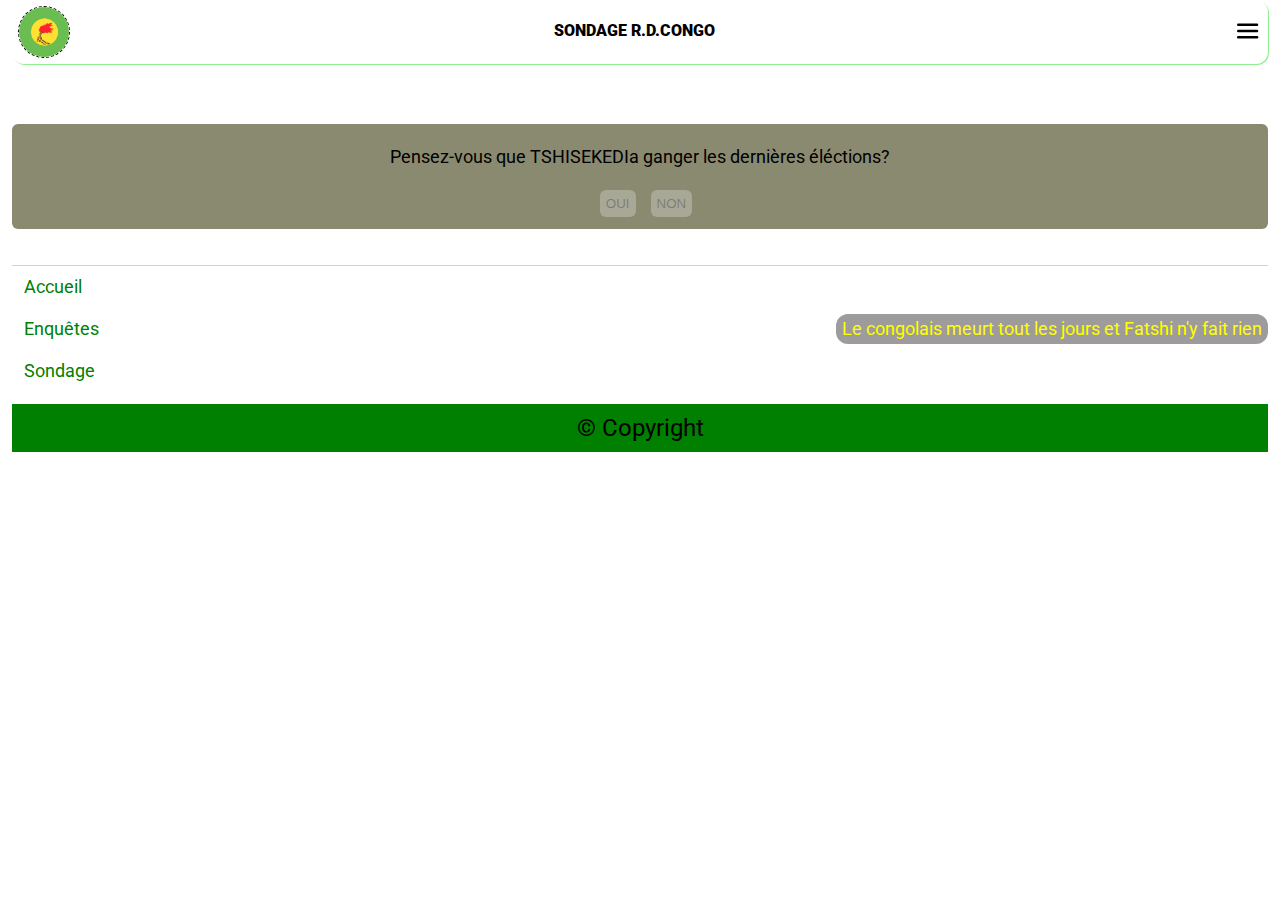
<file: app/sondage3.html>
<!doctype html>
<html lang="fr">

<head>
    <meta charset="UTF-8">
    <meta name="viewport"
        content="width=device-width, user-scalable=no, initial-scale=1.0, maximum-scale=1.0, minimum-scale=1.0">
    <meta http-equiv="X-UA-Compatible" content="ie=edge">
    <link rel="preconnect" href="https://fonts.googleapis.com">
    <link rel="preconnect" href="https://fonts.gstatic.com" crossorigin>
    <link
        href="https://fonts.googleapis.com/css2?family=Roboto:ital,wght@0,100..900;1,100..900&family=Ubuntu+Sans:ital,wght@0,100..800;1,100..800&family=Ubuntu:ital,wght@0,300;0,400;0,500;0,700;1,300;1,400;1,500;1,700&display=swap"
        rel="stylesheet">
    <link rel="stylesheet" href="css/reset.css">
    <link rel="stylesheet" href="css/styles.css">
    <script src="js/function/sondage3.js" defer></script>
    <title>Sondage RDCongo</title>
</head>

<body>
    <header>
        <nav>
            <a href="index.html">
                <img src="assets/logo/303035-2000px-flag-of-zaire-svg.jpg" alt="drapeau du Zaire">
            </a>
            <h2>Sondage R.D.Congo</h2>
            <div id="headList">
                <div class="open">
                    <ul>
                        <li><a href="index.html">Accueil</a></li>
                        <li><a href="index.html">Enquêtes</a></li>
                        <li><a href="index.html">Sondage</a></li>
                    </ul>
                    <svg id="close" width="30" height="30" xmlns:xlink="http://www.w3.org/2000/svg" fill="$text-white">
                        <use href="assets/sprites.svg#closeBurger"></use>
                    </svg>
                </div>
                <svg id="theme-switch" width="30" height="30" xmlns:xlink="http://www.w3.org/2000/svg" fill="#e4e453">
                    <use href="assets/sprites.svg#moon"></use>
                </svg>
                <svg id="burger" width="30" height="30" xmlns:xlink="http://www.w3.org/2000/svg" fill="">
                    <use href="assets/sprites.svg#burger"></use>
                </svg>
            </div>
        </nav>
    </header>
    <main>
        <section id="sondage3">
            <form action="" data-netlify="true">
                <div class="question">
                    <label>Pensez-vous que <strong>TSHISEKEDI</strong>a ganger les dernières <strong>éléctions</strong>?</label>
                </div>
                <div class="btnSubmit">
                    <button data-value="yes" id="yes" type="submit" disabled>OUI</button>
                    <button data-value="no" id="no" type="submit" disabled>NON</button>
                </div>
            </form>
        </section>
    </main>
    <footer>
        <div class="main">
            <ul>
                <li><a href="index.html">Accueil</a></li>
                <li><a href="search.html">Enquêtes</a></li>
                <li><a href="sondage.html">Sondage</a></li>
            </ul>
            <div class="text">
                <p>Le congolais meurt tout les jours et Fatshi n'y fait rien</p>
            </div>
        </div>
        <div class="foot">
            <p>&copy; Copyright</p>
        </div>
    </footer>
</body>

</html>
</file>
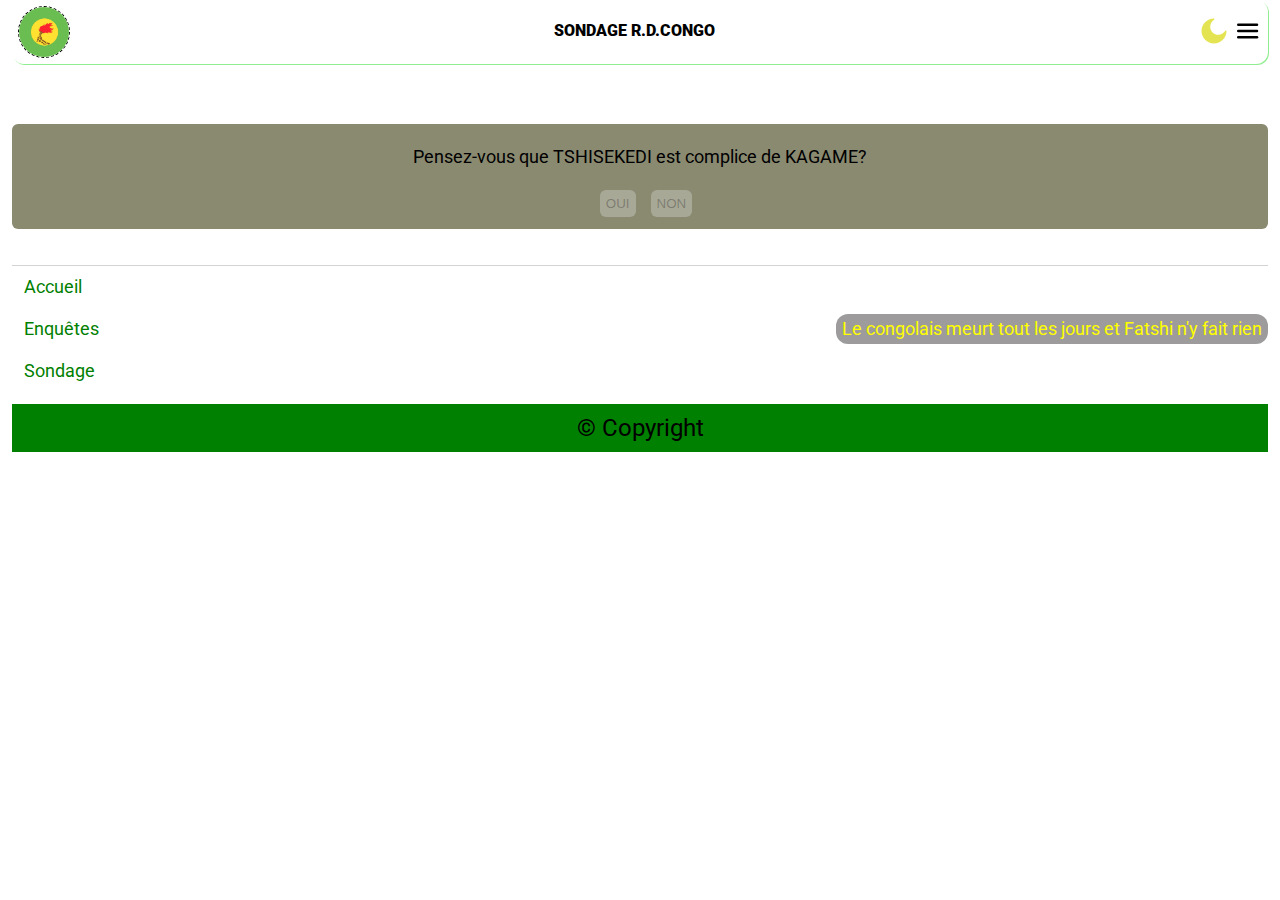
<file: public/sondage.html>
<!doctype html>
<html lang="fr">
<head>
    <meta charset="UTF-8">
    <meta name="viewport"
          content="width=device-width, user-scalable=no, initial-scale=1.0, maximum-scale=1.0, minimum-scale=1.0">
    <meta http-equiv="X-UA-Compatible" content="ie=edge">
    <link rel="preconnect" href="https://fonts.googleapis.com">
    <link rel="preconnect" href="https://fonts.gstatic.com" crossorigin>
    <link
            href="https://fonts.googleapis.com/css2?family=Roboto:ital,wght@0,100..900;1,100..900&family=Ubuntu+Sans:ital,wght@0,100..800;1,100..800&family=Ubuntu:ital,wght@0,300;0,400;0,500;0,700;1,300;1,400;1,500;1,700&display=swap"
            rel="stylesheet">
    <link rel="stylesheet" href="css/reset.css">
    <link rel="stylesheet" href="css/styles.css">
    <script src="js/script.js" type="module"></script>
    <script src="js/function/sondage.js" defer></script>
    <title>Sondage RDCongo</title>
</head>
<body>
    <header>
        <nav>
            <a href="../index.html">
                <img src="assets/logo/303035-2000px-flag-of-zaire-svg.jpg" alt="drapeau du Zaire">
            </a>
            <h2>Sondage R.D.Congo</h2>
            <div id="headList">
                <div class="open">
                    <ul>
                        <li><a href="../index.html">Accueil</a></li>
                        <li><a href="../index.html">Enquêtes</a></li>
                        <li><a href="../index.html">Sondage</a></li>
                    </ul>
                    <svg id="close" width="30" height="30" xmlns:xlink="http://www.w3.org/2000/svg" fill="$text-white">
                        <use href="assets/sprites.svg#closeBurger"></use>
                    </svg>
                </div>
                <svg id="theme-switch" width="30" height="30" xmlns:xlink="http://www.w3.org/2000/svg" fill="#e4e453">
                    <use href="assets/sprites.svg#moon"></use>
                </svg>
                <svg id="burger" width="30" height="30" xmlns:xlink="http://www.w3.org/2000/svg" fill="">
                    <use href="assets/sprites.svg#burger"></use>
                </svg>
            </div>
        </nav>
    </header>
    <main>
        <section id="sondage">
            <form action="" data-netlify="true">
                <div class="question">
                    <label>Pensez-vous que <strong>TSHISEKEDI</strong> est complice de <strong>KAGAME</strong>?</label>
                </div>
                <div class="btnSubmit">
                    <button id="yes" type="submit" disabled>OUI</button>
                    <button id="no" type="submit" disabled>NON</button>
                </div>
            </form>
        </section>
    </main>
    <template id="templateForm">
        <form action="">
            <div class="">
                <label> <strong></strong><strong></strong>?</label>
            </div>
            <div class="">
                <button id="" type="" disabled></button>
                <button id="" type="" disabled></button>
            </div>
        </form>
    </template>
    <footer>
        <div class="main">
            <ul>
                <li><a href="../index.html">Accueil</a></li>
                <li><a href="search.html">Enquêtes</a></li>
                <li><a href="sondage.html">Sondage</a></li>
            </ul>
            <div class="text">
                <p>Le congolais meurt tout les jours et Fatshi n'y fait rien</p>
            </div>
        </div>
        <div class="foot">
            <p>&copy; Copyright</p>
        </div>
    </footer>
</body>
</html>
</file>
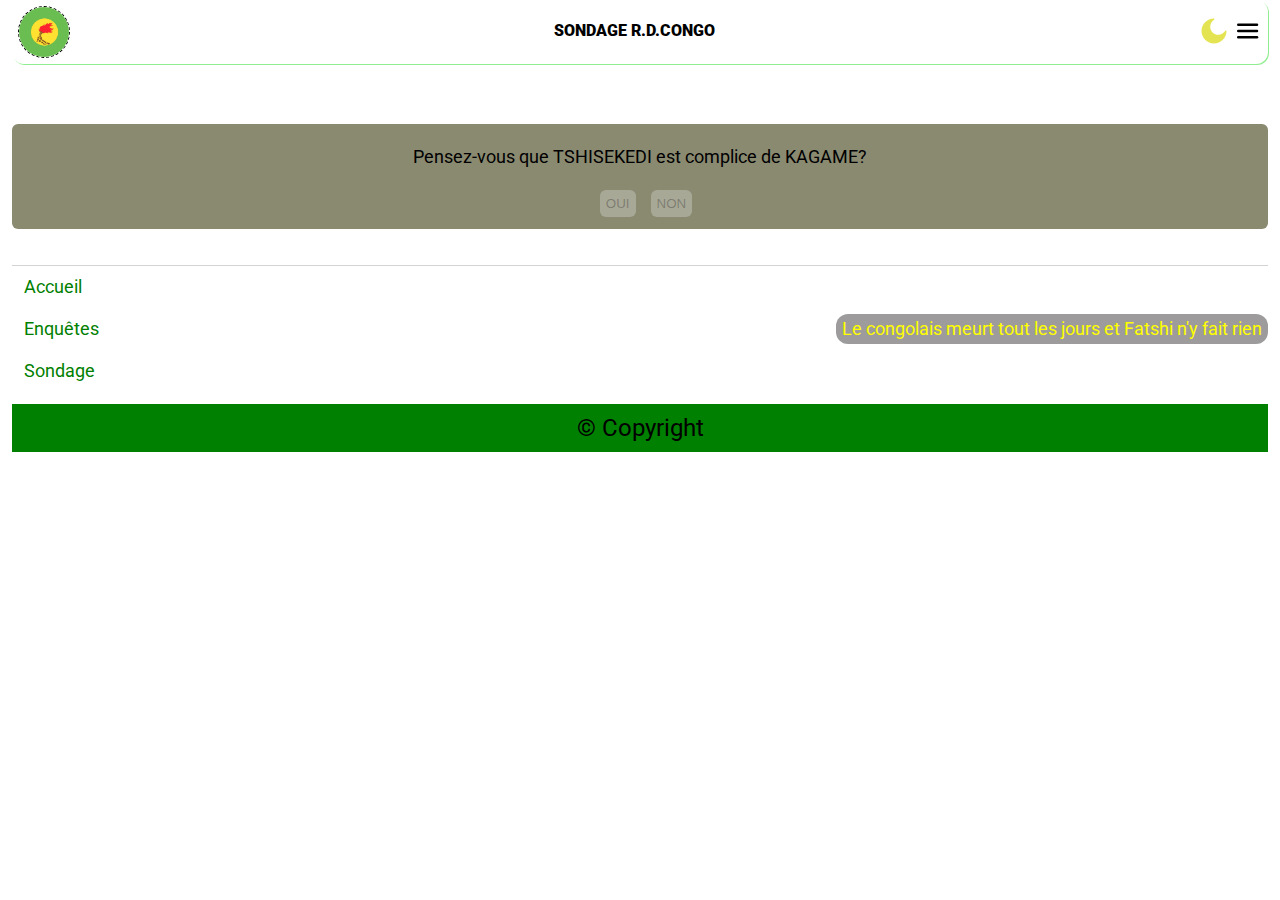
<file: public/sondage2.html>
<!doctype html>
<html lang="fr">
<head>
    <meta charset="UTF-8">
    <meta name="viewport"
          content="width=device-width, user-scalable=no, initial-scale=1.0, maximum-scale=1.0, minimum-scale=1.0">
    <meta http-equiv="X-UA-Compatible" content="ie=edge">
    <link rel="preconnect" href="https://fonts.googleapis.com">
    <link rel="preconnect" href="https://fonts.gstatic.com" crossorigin>
    <link
            href="https://fonts.googleapis.com/css2?family=Roboto:ital,wght@0,100..900;1,100..900&family=Ubuntu+Sans:ital,wght@0,100..800;1,100..800&family=Ubuntu:ital,wght@0,300;0,400;0,500;0,700;1,300;1,400;1,500;1,700&display=swap"
            rel="stylesheet">
    <link rel="stylesheet" href="css/reset.css">
    <link rel="stylesheet" href="css/styles.css">
    <script src="js/script.js" type="module"></script>
    <title>Sondage RDCongo</title>
</head>
<body>
<header>
    <nav>
        <a href="../index.html">
            <img src="assets/logo/303035-2000px-flag-of-zaire-svg.jpg" alt="drapeau du Zaire">
        </a>
        <h2>Sondage R.D.Congo</h2>
        <div id="headList">
            <div class="open">
                <ul>
                    <li><a href="../index.html">Accueil</a></li>
                    <li><a href="../index.html">Enquêtes</a></li>
                    <li><a href="../index.html">Sondage</a></li>
                </ul>
                <svg id="close" width="30" height="30" xmlns:xlink="http://www.w3.org/2000/svg" fill="$text-white">
                    <use href="assets/sprites.svg#closeBurger"></use>
                </svg>
            </div>
            <svg id="theme-switch" width="30" height="30" xmlns:xlink="http://www.w3.org/2000/svg" fill="#e4e453">
                <use href="assets/sprites.svg#moon"></use>
            </svg>
            <svg id="burger" width="30" height="30" xmlns:xlink="http://www.w3.org/2000/svg" fill="">
                <use href="assets/sprites.svg#burger"></use>
            </svg>
        </div>
    </nav>
</header>
<main>
    <section id="sondage">
        <form action="" data-netlify="true">
            <div class="question">
                <label>Pensez-vous que <strong>TSHISEKEDI</strong> est complice de <strong>KAGAME</strong>?</label>
            </div>
            <div class="btnSubmit">
                <button id="yes" type="submit" disabled>OUI</button>
                <button id="no" type="submit" disabled>NON</button>
            </div>
        </form>
    </section>
</main>
<template id="templateForm">
    <form action="">
        <div class="">
            <label> <strong></strong><strong></strong>?</label>
        </div>
        <div class="">
            <button id="" type="" disabled></button>
            <button id="" type="" disabled></button>
        </div>
    </form>
</template>
<footer>
    <div class="main">
        <ul>
            <li><a href="../index.html">Accueil</a></li>
            <li><a href="search.html">Enquêtes</a></li>
            <li><a href="sondage.html">Sondage</a></li>
        </ul>
        <div class="text">
            <p>Le congolais meurt tout les jours et Fatshi n'y fait rien</p>
        </div>
    </div>
    <div class="foot">
        <p>&copy; Copyright</p>
    </div>
</footer>
</body>
</html>
</file>
<file: public/css/styles.css>
:root {
  font-size: 12px;
  --text-black: black;
  --main-color: green;
  --second-color: yellow;
  --text-white: white;
}

img {
  width: 100%;
  vertical-align: middle;
  aspect-ratio: 16/9;
  -o-object-fit: cover;
     object-fit: cover;
}

body {
  font-family: "Roboto", sans-serif;
  margin-inline: 1rem;
}
body header nav {
  display: flex;
  justify-content: space-between;
  align-items: center;
  box-shadow: 1px 1px lightgreen;
  border-radius: 1rem;
  padding: 0.5rem;
}
body header nav a img {
  width: 50px;
  height: 50px;
  border-radius: 50%;
  border: 1px dashed black;
}
body header nav h2 {
  font-size: 1.3rem;
  font-weight: 900;
  text-transform: uppercase;
}
body header nav #headList .open {
  display: none;
  position: absolute;
  top: 0;
  left: 0;
  bottom: 0;
  right: 20%;
  background-color: rgba(10, 9, 9, 0.568);
  z-index: 100;
}
body header nav #headList .open li {
  margin: 3rem;
}
body header nav #headList .open li a {
  color: white;
  text-decoration: none;
  font-size: 1.3rem;
}
body header nav #headList .open #close {
  fill: white;
  position: inherit;
  top: 2px;
  left: 2px;
}
body header nav #headList #burger {
  stroke: black;
  cursor: pointer;
}
body header nav #headList #theme-switch {
  cursor: pointer;
}
body main #hero h1,
body main #compare h1 {
  font-size: 1.5rem;
  text-align: center;
  font-weight: 700;
  margin-block: 2rem;
}
body main #hero .slides,
body main #compare .slides {
  position: relative;
  border-radius: 1rem;
  overflow: hidden;
  margin-block: 1rem;
}
body main #hero .slides .elements .element,
body main #compare .slides .elements .element {
  position: relative;
  display: none;
}
body main #hero .slides .elements .element img,
body main #compare .slides .elements .element img {
  aspect-ratio: 1/-1;
}
body main #hero .slides .elements .element.active,
body main #compare .slides .elements .element.active {
  display: block;
}
body main #hero .slides .elements .element figcaption,
body main #compare .slides .elements .element figcaption {
  text-align: center;
  width: 60%;
  position: absolute;
  top: 50%;
  left: 50%;
  transform: translate(-50%, -50%);
  background-color: rgba(26, 24, 24, 0.801);
  padding: 1.2rem;
  font-size: 1.2rem;
  border-radius: 1rem;
}
body main #hero .slides .elements .element figcaption h2,
body main #compare .slides .elements .element figcaption h2 {
  text-transform: capitalize;
  margin-block: 1rem;
  color: yellow;
}
body main #hero .slides .elements .element figcaption p,
body main #compare .slides .elements .element figcaption p {
  color: green;
}
body main #hero .slides #left,
body main #hero .slides #right,
body main #compare .slides #left,
body main #compare .slides #right {
  position: absolute;
  top: 50%;
  transform: translateY(-50%);
  cursor: pointer;
}
body main #hero .slides #left,
body main #compare .slides #left {
  left: 0;
}
body main #hero .slides #right,
body main #compare .slides #right {
  right: 0;
}
body main #message .title {
  text-align: center;
  margin: 2rem;
}
body main #message .title h2 {
  font-size: 2rem;
  text-transform: uppercase;
  font-weight: 700;
}
body main #message .param1,
body main #message .param2 {
  font-size: 1.6rem;
  margin: 1rem;
  padding-block: 1.5rem;
  box-shadow: 1px 1px rgba(21, 201, 21, 0.397);
  border-radius: 1rem;
}
body main #message .sondage {
  text-align: center;
  padding: 2rem;
}
body main #message .sondage a {
  text-decoration: none;
  color: yellow;
  background-color: black;
  cursor: pointer;
  padding: 1rem;
  font-size: 1.5rem;
  border-radius: 1rem;
}
body main #message .sondage a:hover {
  background-color: rgba(0, 0, 0, 0.753);
  color: green;
}
body #sondage {
  margin-top: 5rem;
}
body #sondage form {
  background-color: rgba(65, 65, 24, 0.616);
  border-radius: 0.5rem;
}
body #sondage form .question {
  text-align: center;
  padding: 2rem;
}
body #sondage form .question label {
  font-size: 1.5rem;
  color: black;
}
body #sondage form .btnSubmit {
  text-align: center;
  padding-bottom: 1rem;
}
body #sondage form .btnSubmit #yes,
body #sondage form .btnSubmit #no {
  border: none;
  padding: 0.5rem;
  border-radius: 0.5rem;
  margin-inline-start: 1rem;
  cursor: pointer;
}
body #sondage form .btnSubmit #yes#yes:hover,
body #sondage form .btnSubmit #no#yes:hover {
  background-color: green;
  color: black;
}
body #sondage form .btnSubmit #yes#no:hover,
body #sondage form .btnSubmit #no#no:hover {
  background-color: yellow;
  color: black;
}
body footer {
  border-top: 1px solid lightgrey;
  margin-top: 3rem;
}
body footer .main {
  display: flex;
  justify-content: space-between;
  align-items: center;
  gap: 0.5rem;
}
body footer .main ul li {
  padding: 1rem;
}
body footer .main ul li a {
  text-decoration: none;
  color: green;
  font-size: 1.5rem;
}
body footer .main .text {
  background-color: rgba(71, 68, 68, 0.534);
  font-size: 1.5rem;
  color: yellow;
  padding: 0.5rem;
  border-radius: 1rem;
}
body footer .foot {
  padding: 1rem;
  background-color: green;
  text-align: center;
  margin-block: 1rem;
}
body footer .foot p {
  font-size: 2rem;
}/*# sourceMappingURL=styles.css.map */
</file>
<file: app/css/styles.css>
:root {
  font-size: 12px;
  --text-black: black;
  --main-color: green;
  --second-color: yellow;
  --text-white: white;
}

img {
  width: 100%;
  vertical-align: middle;
  aspect-ratio: 16/9;
  -o-object-fit: cover;
     object-fit: cover;
}

body {
  font-family: "Roboto", sans-serif;
  margin-inline: 1rem;
}
body header nav {
  display: flex;
  justify-content: space-between;
  align-items: center;
  box-shadow: 1px 1px lightgreen;
  border-radius: 1rem;
  padding: 0.5rem;
}
body header nav a img {
  width: 50px;
  height: 50px;
  border-radius: 50%;
  border: 1px dashed black;
}
body header nav h2 {
  font-size: 1.3rem;
  font-weight: 900;
  text-transform: uppercase;
}
body header nav #headList .open {
  display: none;
  position: absolute;
  top: 0;
  left: 0;
  bottom: 0;
  right: 20%;
  background-color: rgba(10, 9, 9, 0.568);
  z-index: 100;
}
body header nav #headList .open li {
  margin: 3rem;
}
body header nav #headList .open li a {
  color: white;
  text-decoration: none;
  font-size: 1.3rem;
}
body header nav #headList .open #close {
  fill: white;
  position: inherit;
  top: 2px;
  left: 2px;
}
body header nav #headList #burger {
  stroke: black;
  cursor: pointer;
}
body header nav #headList #theme-switch {
  cursor: pointer;
}
body main #hero h1,
body main #compare h1 {
  font-size: 1.5rem;
  text-align: center;
  font-weight: 700;
  margin-block: 2rem;
}
body main #hero .slides,
body main #compare .slides {
  position: relative;
  border-radius: 1rem;
  overflow: hidden;
  margin-block: 1rem;
}
body main #hero .slides .elements .element,
body main #compare .slides .elements .element {
  position: relative;
  display: none;
}
body main #hero .slides .elements .element img,
body main #compare .slides .elements .element img {
  aspect-ratio: 1/-1;
}
body main #hero .slides .elements .element.active,
body main #compare .slides .elements .element.active {
  display: block;
}
body main #hero .slides .elements .element figcaption,
body main #compare .slides .elements .element figcaption {
  text-align: center;
  width: 60%;
  position: absolute;
  top: 50%;
  left: 50%;
  transform: translate(-50%, -50%);
  background-color: rgba(26, 24, 24, 0.801);
  padding: 1.2rem;
  font-size: 1.2rem;
  border-radius: 1rem;
}
body main #hero .slides .elements .element figcaption h2,
body main #compare .slides .elements .element figcaption h2 {
  text-transform: capitalize;
  margin-block: 1rem;
  color: yellow;
}
body main #hero .slides .elements .element figcaption p,
body main #compare .slides .elements .element figcaption p {
  color: green;
}
body main #hero .slides #left,
body main #hero .slides #right,
body main #compare .slides #left,
body main #compare .slides #right {
  position: absolute;
  top: 50%;
  transform: translateY(-50%);
  cursor: pointer;
}
body main #hero .slides #left,
body main #compare .slides #left {
  left: 0;
}
body main #hero .slides #right,
body main #compare .slides #right {
  right: 0;
}
body main #message .title {
  text-align: center;
  margin: 2rem;
}
body main #message .title h2 {
  font-size: 2rem;
  text-transform: uppercase;
  font-weight: 700;
}
body main #message .param1,
body main #message .param2 {
  font-size: 1.6rem;
  margin: 1rem;
  padding-block: 1.5rem;
  box-shadow: 1px 1px rgba(21, 201, 21, 0.397);
  border-radius: 1rem;
}
body main #message .sondage {
  text-align: center;
  padding: 2rem;
}
body main #message .sondage a {
  text-decoration: none;
  color: yellow;
  background-color: black;
  cursor: pointer;
  padding: 1rem;
  font-size: 1.5rem;
  border-radius: 1rem;
}
body main #message .sondage a:hover {
  background-color: rgba(0, 0, 0, 0.753);
  color: green;
}
body #sondage,
body #sondage2,
body #sondage3,
body #sondage4,
body #sondage5 {
  margin-top: 5rem;
}
body #sondage form,
body #sondage2 form,
body #sondage3 form,
body #sondage4 form,
body #sondage5 form {
  background-color: rgba(65, 65, 24, 0.616);
  border-radius: 0.5rem;
}
body #sondage form .question,
body #sondage2 form .question,
body #sondage3 form .question,
body #sondage4 form .question,
body #sondage5 form .question {
  text-align: center;
  padding: 2rem;
}
body #sondage form .question label,
body #sondage2 form .question label,
body #sondage3 form .question label,
body #sondage4 form .question label,
body #sondage5 form .question label {
  font-size: 1.5rem;
  color: black;
}
body #sondage form .btnSubmit,
body #sondage2 form .btnSubmit,
body #sondage3 form .btnSubmit,
body #sondage4 form .btnSubmit,
body #sondage5 form .btnSubmit {
  text-align: center;
  padding-bottom: 1rem;
}
body #sondage form .btnSubmit #yes,
body #sondage form .btnSubmit #no,
body #sondage2 form .btnSubmit #yes,
body #sondage2 form .btnSubmit #no,
body #sondage3 form .btnSubmit #yes,
body #sondage3 form .btnSubmit #no,
body #sondage4 form .btnSubmit #yes,
body #sondage4 form .btnSubmit #no,
body #sondage5 form .btnSubmit #yes,
body #sondage5 form .btnSubmit #no {
  border: none;
  padding: 0.5rem;
  border-radius: 0.5rem;
  margin-inline-start: 1rem;
  cursor: pointer;
}
body #sondage form .btnSubmit #yes#yes:hover,
body #sondage form .btnSubmit #no#yes:hover,
body #sondage2 form .btnSubmit #yes#yes:hover,
body #sondage2 form .btnSubmit #no#yes:hover,
body #sondage3 form .btnSubmit #yes#yes:hover,
body #sondage3 form .btnSubmit #no#yes:hover,
body #sondage4 form .btnSubmit #yes#yes:hover,
body #sondage4 form .btnSubmit #no#yes:hover,
body #sondage5 form .btnSubmit #yes#yes:hover,
body #sondage5 form .btnSubmit #no#yes:hover {
  background-color: green;
  color: black;
}
body #sondage form .btnSubmit #yes#no:hover,
body #sondage form .btnSubmit #no#no:hover,
body #sondage2 form .btnSubmit #yes#no:hover,
body #sondage2 form .btnSubmit #no#no:hover,
body #sondage3 form .btnSubmit #yes#no:hover,
body #sondage3 form .btnSubmit #no#no:hover,
body #sondage4 form .btnSubmit #yes#no:hover,
body #sondage4 form .btnSubmit #no#no:hover,
body #sondage5 form .btnSubmit #yes#no:hover,
body #sondage5 form .btnSubmit #no#no:hover {
  background-color: yellow;
  color: black;
}
body footer {
  border-top: 1px solid lightgrey;
  margin-top: 3rem;
}
body footer .main {
  display: flex;
  justify-content: space-between;
  align-items: center;
  gap: 0.5rem;
}
body footer .main ul li {
  padding: 1rem;
}
body footer .main ul li a {
  text-decoration: none;
  color: green;
  font-size: 1.5rem;
}
body footer .main .text {
  background-color: rgba(71, 68, 68, 0.534);
  font-size: 1.5rem;
  color: yellow;
  padding: 0.5rem;
  border-radius: 1rem;
}
body footer .foot {
  padding: 1rem;
  background-color: green;
  text-align: center;
  margin-block: 1rem;
}
body footer .foot p {
  font-size: 2rem;
}/*# sourceMappingURL=styles.css.map */
</file>
<file: css/styles.css>
:root {
  font-size: 12px;
  --text-black: black;
  --main-color: green;
  --second-color: yellow;
  --text-white: white;
}

img {
  width: 100%;
  vertical-align: middle;
  aspect-ratio: 16/9;
  -o-object-fit: cover;
     object-fit: cover;
}

body {
  font-family: "Roboto", sans-serif;
  margin-inline: 1rem;
}
body header nav {
  display: flex;
  justify-content: space-between;
  align-items: center;
  box-shadow: 1px 1px lightgreen;
  border-radius: 1rem;
  padding: 0.5rem;
}
body header nav a img {
  width: 50px;
  height: 50px;
  border-radius: 50%;
  border: 1px dashed black;
}
body header nav h2 {
  font-size: 1.3rem;
  font-weight: 900;
  text-transform: uppercase;
}
body header nav #headList .open {
  display: none;
  position: absolute;
  top: 0;
  left: 0;
  bottom: 0;
  right: 20%;
  background-color: rgba(10, 9, 9, 0.568);
  z-index: 100;
}
body header nav #headList .open li {
  margin: 3rem;
}
body header nav #headList .open li a {
  color: white;
  text-decoration: none;
  font-size: 1.3rem;
}
body header nav #headList .open #close {
  fill: white;
  position: inherit;
  top: 2px;
  left: 2px;
}
body header nav #headList #burger {
  stroke: black;
  cursor: pointer;
}
body header nav #headList #theme-switch {
  cursor: pointer;
}
body main #hero h1,
body main #compare h1 {
  font-size: 1.5rem;
  text-align: center;
  font-weight: 700;
  margin-block: 2rem;
}
body main #hero .slides,
body main #compare .slides {
  position: relative;
  border-radius: 1rem;
  overflow: hidden;
  margin-block: 1rem;
}
body main #hero .slides .elements .element,
body main #compare .slides .elements .element {
  position: relative;
  display: none;
}
body main #hero .slides .elements .element img,
body main #compare .slides .elements .element img {
  aspect-ratio: 1/-1;
}
body main #hero .slides .elements .element.active,
body main #compare .slides .elements .element.active {
  display: block;
}
body main #hero .slides .elements .element figcaption,
body main #compare .slides .elements .element figcaption {
  text-align: center;
  width: 60%;
  position: absolute;
  top: 50%;
  left: 50%;
  transform: translate(-50%, -50%);
  background-color: rgba(26, 24, 24, 0.801);
  padding: 1.2rem;
  font-size: 1.2rem;
  border-radius: 1rem;
}
body main #hero .slides .elements .element figcaption h2,
body main #compare .slides .elements .element figcaption h2 {
  text-transform: capitalize;
  margin-block: 1rem;
  color: yellow;
}
body main #hero .slides .elements .element figcaption p,
body main #compare .slides .elements .element figcaption p {
  color: green;
}
body main #hero .slides #left,
body main #hero .slides #right,
body main #compare .slides #left,
body main #compare .slides #right {
  position: absolute;
  top: 50%;
  transform: translateY(-50%);
  cursor: pointer;
}
body main #hero .slides #left,
body main #compare .slides #left {
  left: 0;
}
body main #hero .slides #right,
body main #compare .slides #right {
  right: 0;
}
body main #message .title {
  text-align: center;
  margin: 2rem;
}
body main #message .title h2 {
  font-size: 2rem;
  text-transform: uppercase;
  font-weight: 700;
}
body main #message .param1,
body main #message .param2 {
  font-size: 1.6rem;
  margin: 1rem;
  padding-block: 1.5rem;
  box-shadow: 1px 1px rgba(21, 201, 21, 0.397);
  border-radius: 1rem;
}
body main #message .sondage {
  text-align: center;
  padding: 2rem;
}
body main #message .sondage a {
  text-decoration: none;
  color: yellow;
  background-color: black;
  cursor: pointer;
  padding: 1rem;
  font-size: 1.5rem;
  border-radius: 1rem;
}
body main #message .sondage a:hover {
  background-color: rgba(0, 0, 0, 0.753);
  color: green;
}
body #sondage {
  margin-top: 5rem;
}
body #sondage form {
  background-color: rgba(65, 65, 24, 0.616);
  border-radius: 0.5rem;
}
body #sondage form .question {
  text-align: center;
  padding: 2rem;
}
body #sondage form .question label {
  font-size: 1.5rem;
  color: black;
}
body #sondage form .btnSubmit {
  text-align: center;
  padding-bottom: 1rem;
}
body #sondage form .btnSubmit #yes,
body #sondage form .btnSubmit #no {
  border: none;
  padding: 0.5rem;
  border-radius: 0.5rem;
  margin-inline-start: 1rem;
  cursor: pointer;
}
body #sondage form .btnSubmit #yes#yes:hover,
body #sondage form .btnSubmit #no#yes:hover {
  background-color: green;
  color: black;
}
body #sondage form .btnSubmit #yes#no:hover,
body #sondage form .btnSubmit #no#no:hover {
  background-color: yellow;
  color: black;
}
body footer {
  border-top: 1px solid lightgrey;
  margin-top: 3rem;
}
body footer .main {
  display: flex;
  justify-content: space-between;
  align-items: center;
  gap: 0.5rem;
}
body footer .main ul li {
  padding: 1rem;
}
body footer .main ul li a {
  text-decoration: none;
  color: green;
  font-size: 1.5rem;
}
body footer .main .text {
  background-color: rgba(71, 68, 68, 0.534);
  font-size: 1.5rem;
  color: yellow;
  padding: 0.5rem;
  border-radius: 1rem;
}
body footer .foot {
  padding: 1rem;
  background-color: green;
  text-align: center;
  margin-block: 1rem;
}
body footer .foot p {
  font-size: 2rem;
}/*# sourceMappingURL=styles.css.map */
</file>
